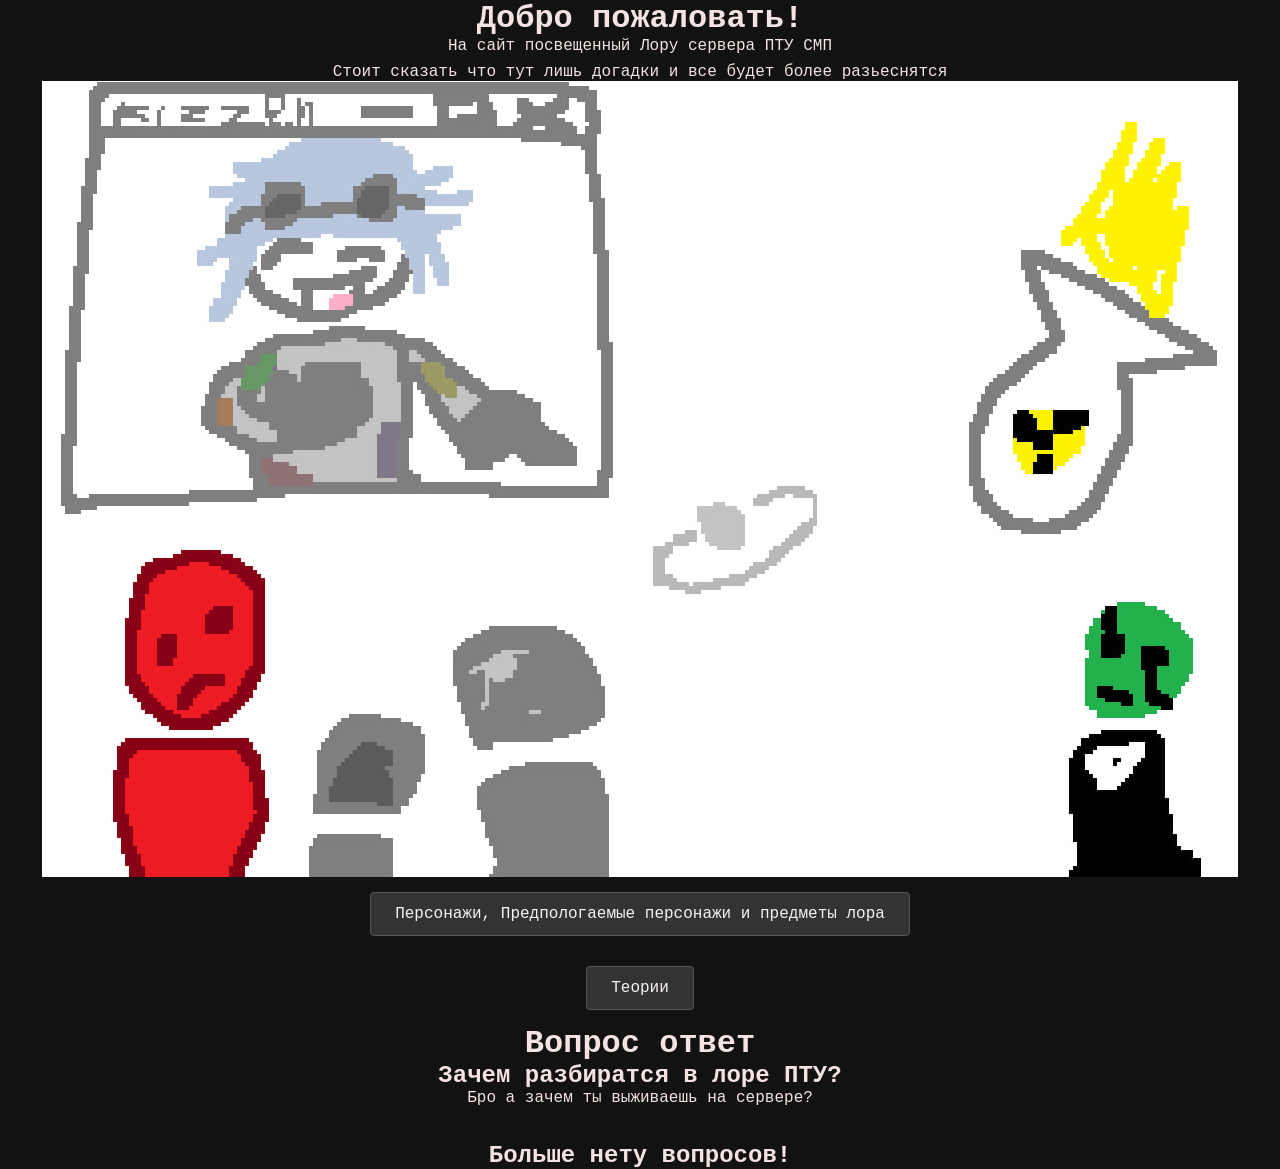
<file: index.html>
<!DOCTYPE html>
<link rel="stylesheet" href="styles.css">

<html>
<head>
    <style>
    body {
        margin: 0;
        min-height: 100vh;
        display: flex;
        flex-direction: column;
        align-items: center;
        background: #121212;
        color: #f5e2e2;
        font-family: 'Courier New', Courier, monospace;
    }

    h1, h2, h3, h4, h5, h6, p {
        margin: 0;
    }

    
    p + p {
        margin-top: 8px;
    }

    
    p + h1, p + h2, p + h3, p + h4, p + h5, p + h6 {
        margin-top: 35px;
    }
    </style>

</head>
<body>

    <h1>Добро пожаловать!</h1>
    <p>На сайт посвещенный Лору сервера ПТУ СМП</p>
    <p>Стоит сказать что тут лишь догадки и все будет более разьеснятся</p>
    <img src = "Prewer.jpg" alt = "изображения что будет происходить тут ">
    <a href="miniwiki.html" class="custom-button">Персонажи, Предпологаемые персонажи и предметы лора</a>
    <a href="Theory.html" class="custom-button">Теории</a>
    

    <h1>Вопрос ответ</h1>

    <h2>Зачем разбиратся в лоре ПТУ?</h2>
    <p>Бро а зачем ты выживаешь на сервере?</p>

    <h2>Больше нету вопросов!</h2>
</body>
</html>
</file>
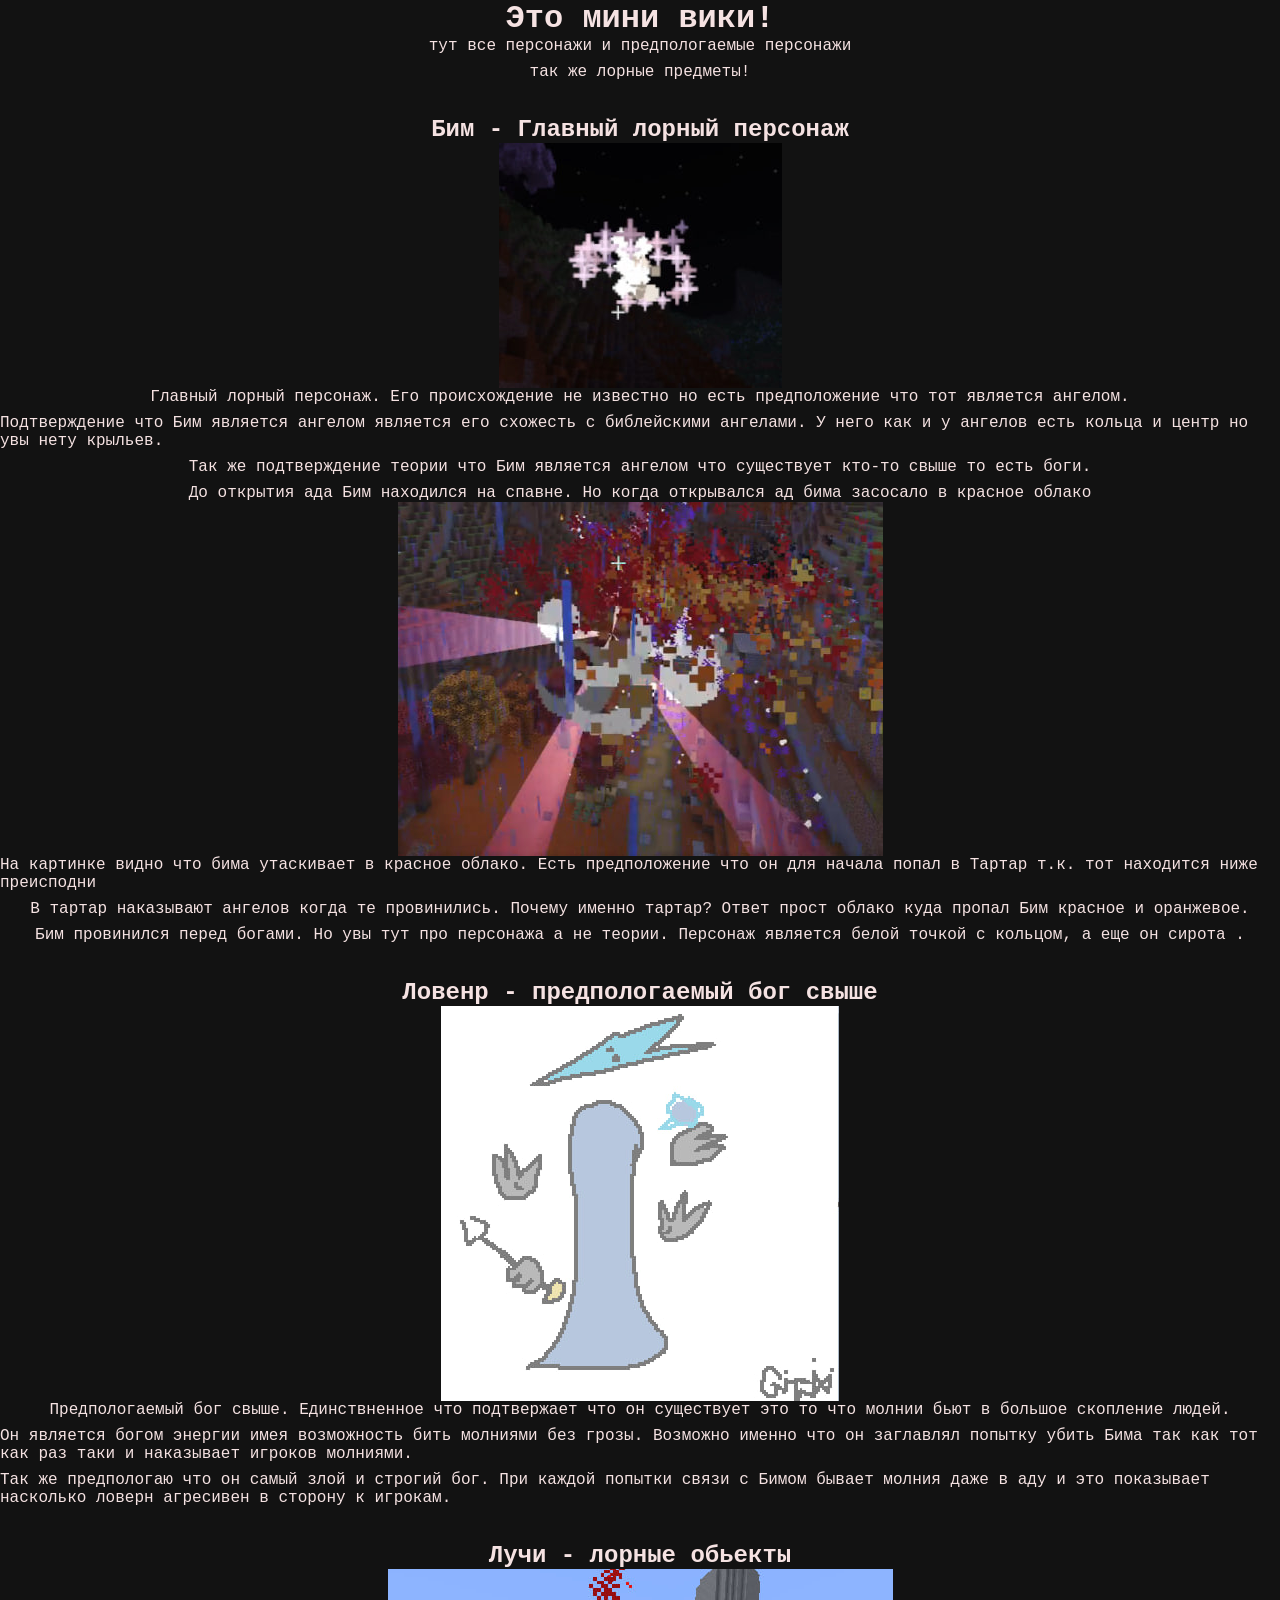
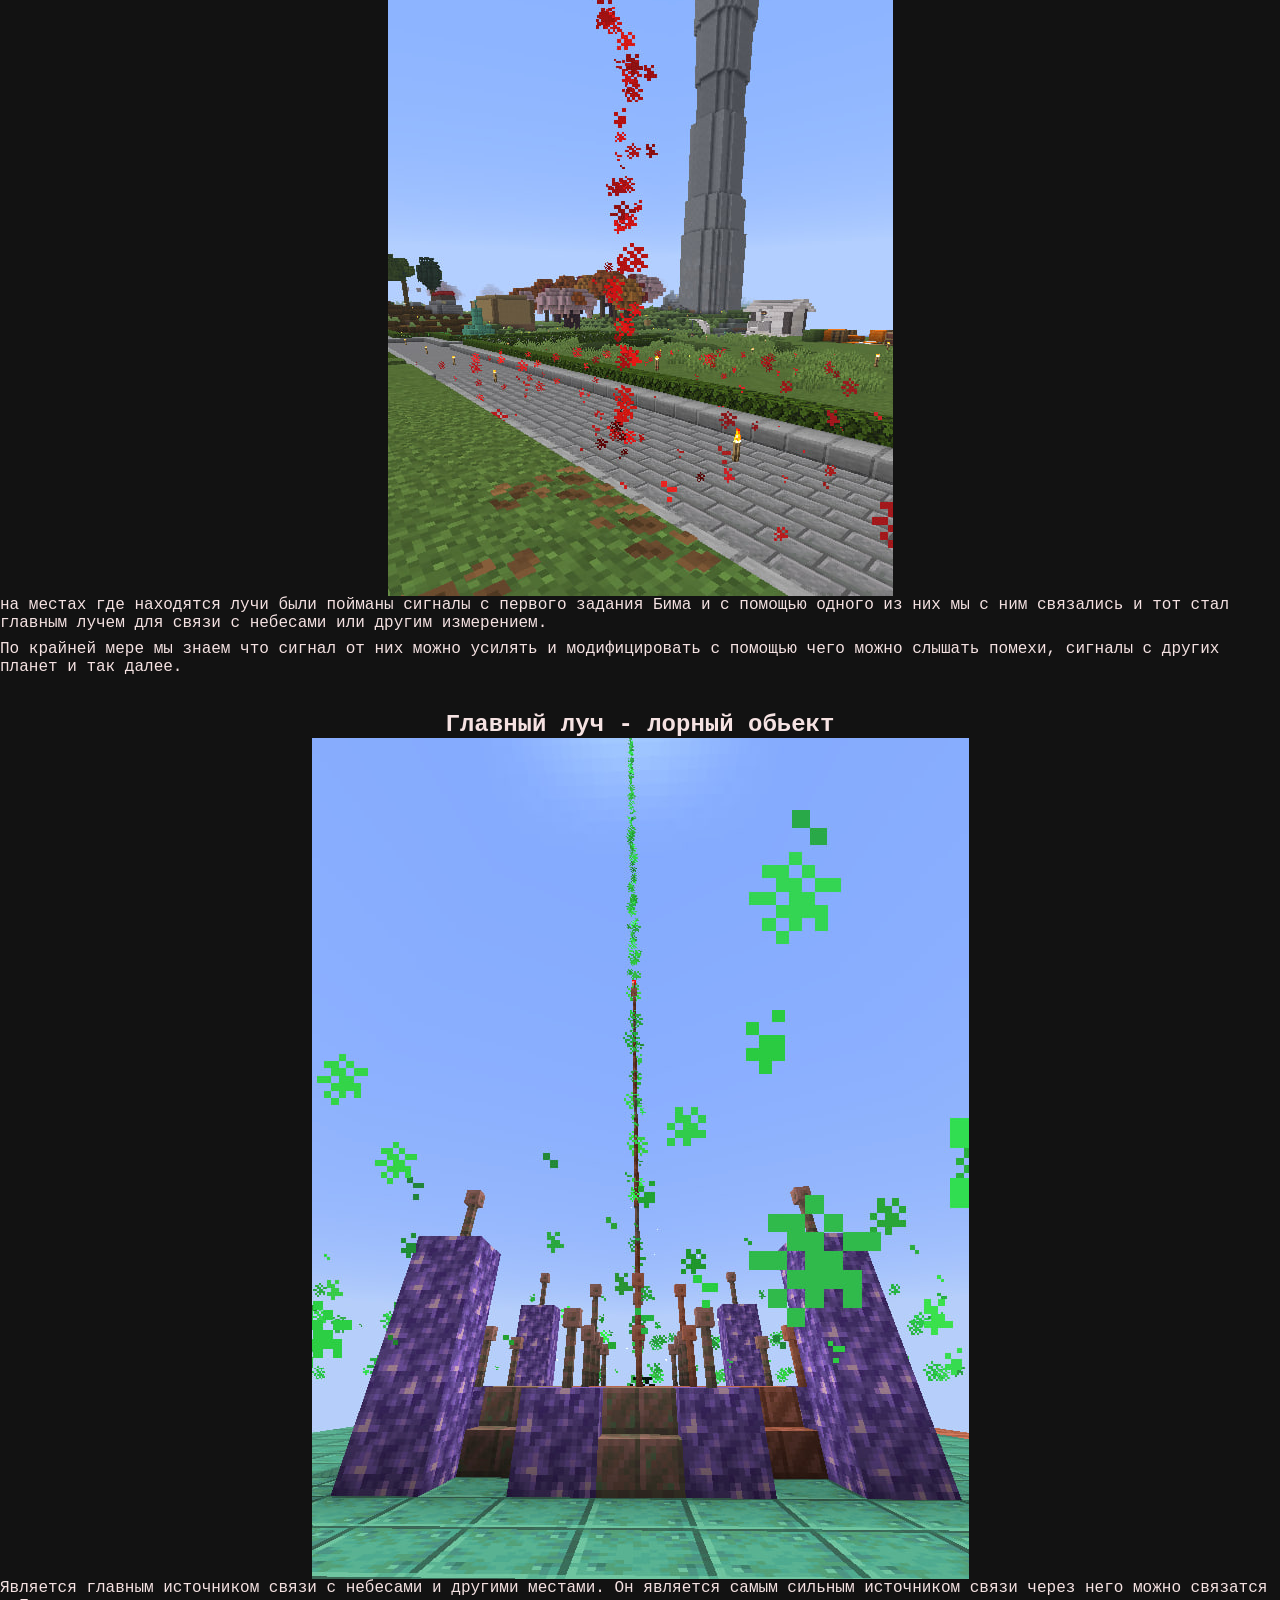
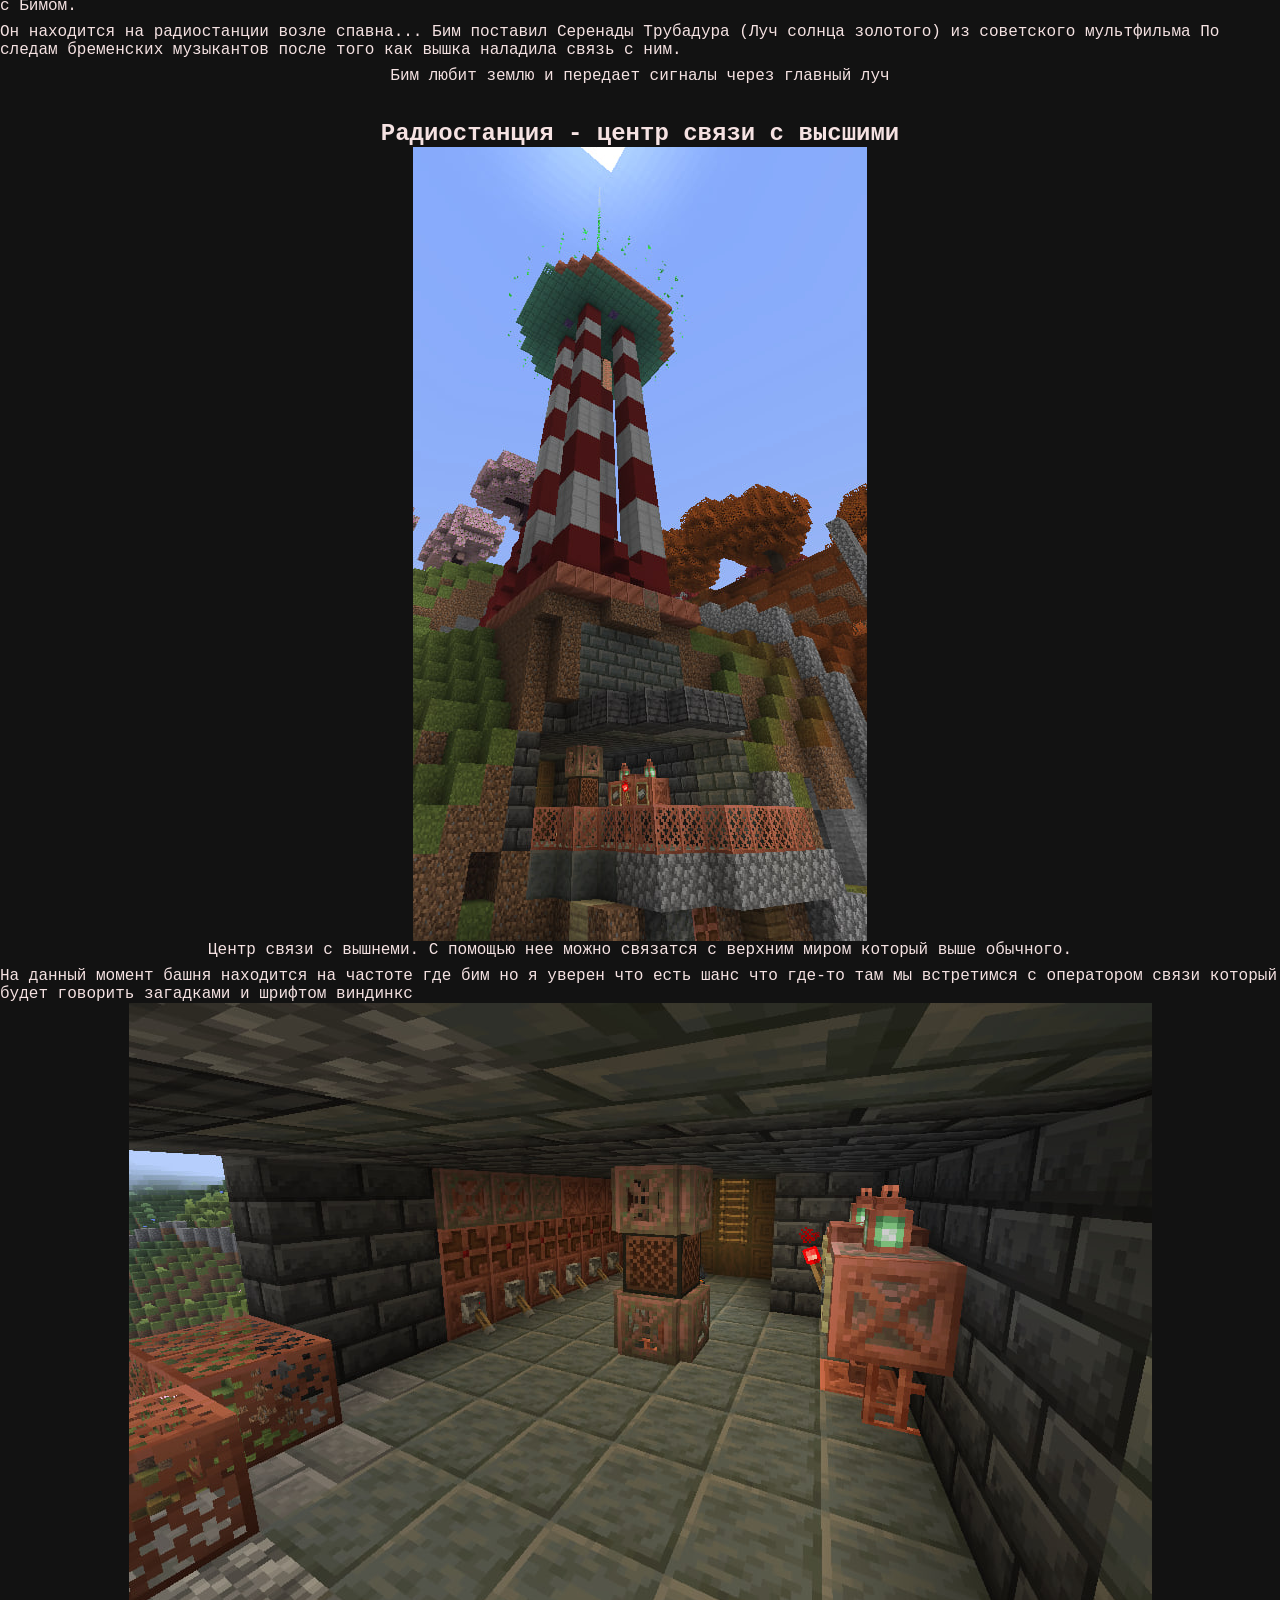
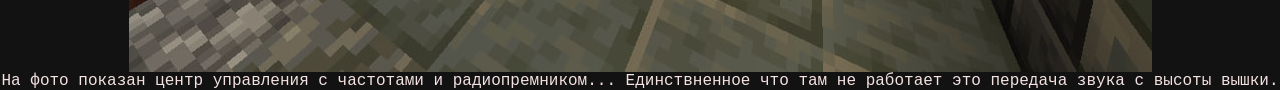
<file: miniwiki.html>
<!DOCTYPE html>
<link rel="stylesheet" href="styles.css">

<html>
<head>
    <style>
    body {
        margin: 0;
        min-height: 100vh;
        display: flex;
        flex-direction: column;
        align-items: center;
        background: #121212;
        color: #f5e2e2;
        font-family: 'Courier New', Courier, monospace;
    }

    h1, h2, h3, h4, h5, h6, p {
        margin: 0;
    }

    
    p + p {
        margin-top: 8px;
    }

    
    p + h1, p + h2, p + h3, p + h4, p + h5, p + h6 {
        margin-top: 35px;
    }
    </style>

</head>
<body>
   <h1>Это мини вики!</h1>
   <p>тут все персонажи и предпологаемые персонажи</p>
   <p>так же лорные предметы!</p>


   <h2>Бим - Главный лорный персонаж</h2>
   <img src = "Bim1.jpg" alt = "Фото бима">
   <p>Главный лорный персонаж. Его происхождение не известно но  есть предположение что тот является ангелом.</p>
   <p>Подтверждение что Бим является ангелом  является его схожесть с библейскими ангелами. У него как и у ангелов есть кольца и центр но увы нету крыльев.</p>
   <p>Так же подтверждение теории что Бим является ангелом что существует кто-то свыше то есть боги. </p>

   <p>До открытия ада Бим находился на спавне. Но когда открывался ад бима засосало в красное облако</p>
   <img src = "ProbajaBim.jpg" alt = "Красное облако ">
   <p>На картинке видно что бима утаскивает в красное облако. Есть предположение что он для начала попал в Тартар т.к. тот находится ниже преисподни</p>
   <p>В тартар наказывают ангелов когда те провинились. Почему именно тартар? Ответ прост облако куда пропал Бим красное и оранжевое. </p>
   <p>Бим провинился перед богами. Но увы тут про персонажа а не теории. Персонаж является белой точкой с кольцом, а еще он сирота . </p>

   <h2>Ловенр - предпологаемый бог свыше</h2>
   <img src = "Lowenr.jpg" alt = "внешность ловенра">
   <p>Предпологаемый бог свыше. Единствненное что подтвержает что он существует это то что молнии бьют в большое скопление людей.</p>
   <p>Он является богом энергии имея возможность бить молниями без грозы. Возможно именно что он заглавлял  попытку убить Бима так как тот как раз таки и наказывает игроков молниями.</p>
   <P>Так же предпологаю что он самый злой и строгий бог. При каждой попытки связи с Бимом бывает молния даже в аду и это показывает насколько ловерн агресивен в сторону к игрокам.  </P>

   <h2>Лучи - лорные обьекты</h2>
   <img src = "Lych.jpg" alt = "луч">
   <P>на местах где находятся лучи были пойманы сигналы с первого задания Бима и с помощью одного из них мы с ним связались и тот стал  главным лучем для связи с небесами или другим измерением.</P>
   <p>По крайней мере мы знаем что сигнал от них можно усилять и модифицировать с помощью чего можно слышать помехи, сигналы с других планет и так далее.</p>

   <h2>Главный луч - лорный обьект</h2>
   <img src = "Glavluch.jpg" alt = "Главный луч">
   <p>Является главным источником связи с небесами и другими местами. Он является самым сильным источником связи через него можно связатся с Бимом.</p>
   <p>Он находится на радиостанции возле спавна... Бим поставил Серенады Трубадура (Луч солнца золотого) из советского мультфильма По следам бременских музыкантов после того как вышка наладила связь с ним. </p>
   <p>Бим любит землю и передает сигналы через главный луч</p>
   
   <h2>Радиостанция - центр связи с высшими</h2>
   <img src = "radiostanc.jpg" alt = "Радиостанция">
   <p>Центр связи с вышнеми. С помощью нее можно связатся с верхним миром который выше обычного.</p>
   <p>На данный момент башня находится на частоте где бим но я уверен что есть шанс что где-то там мы встретимся с оператором связи который будет говорить загадками и шрифтом виндинкс</p>
   <img src = "radioyprav.jpg" alt = "управление радиостанции" >
   <p> На фото показан центр управления с частотами и радиопремником... Единствненное что там не работает это передача звука с высоты вышки. </p>
   
</body>
</html>
</file>
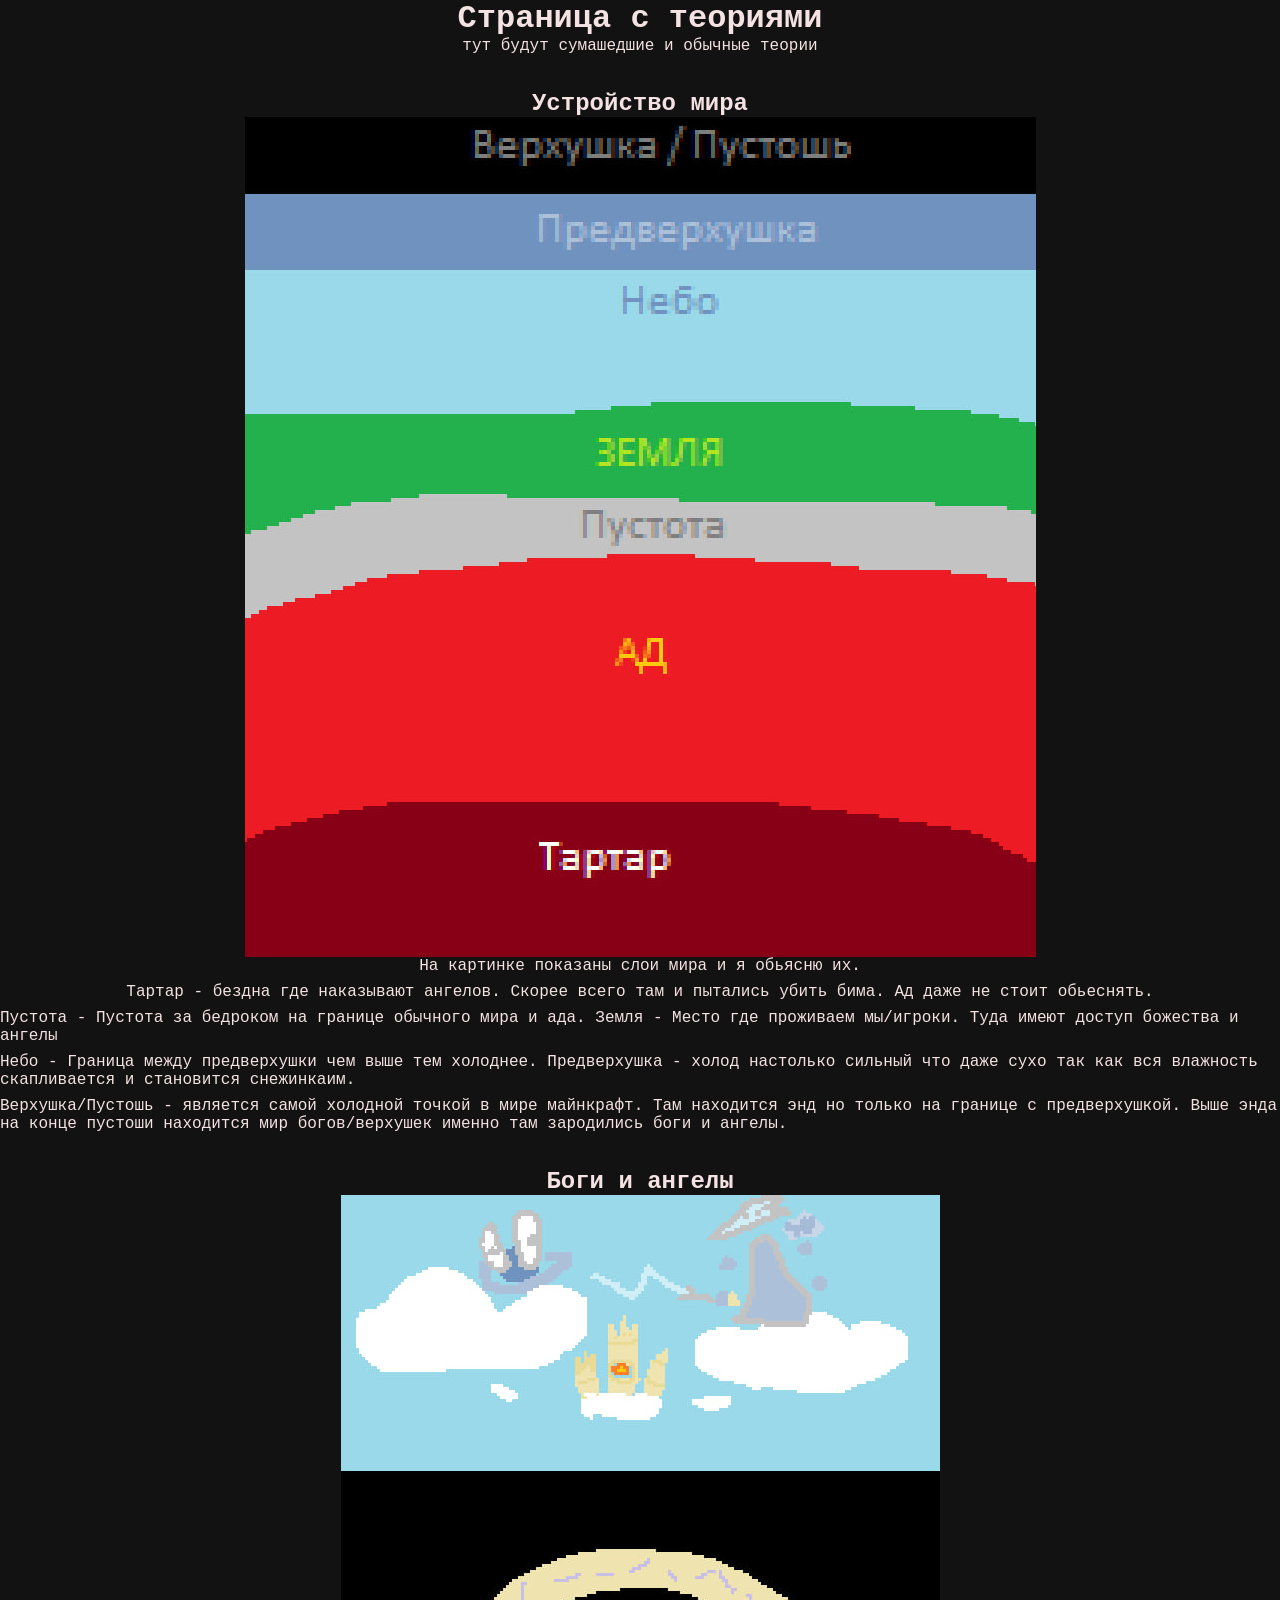
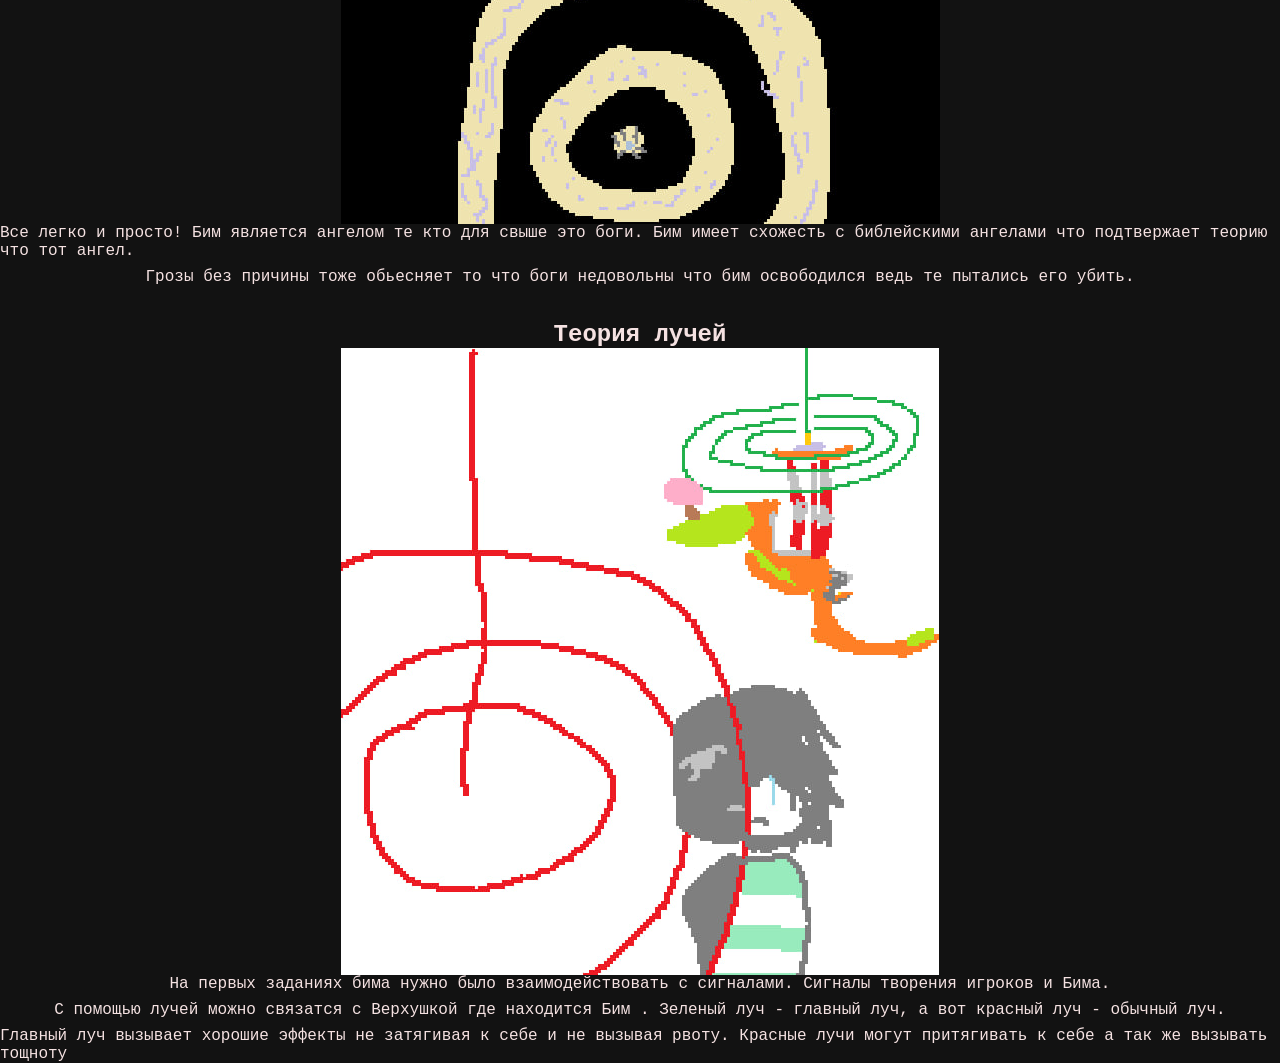
<file: Theory.html>
<!DOCTYPE html>
<link rel="stylesheet" href="styles.css">

<html>
<head>
    <title>Теории</title>
    <link rel="icon" href="icon.jpg">
    <style>
    body {
        margin: 0;
        min-height: 100vh;
        display: flex;
        flex-direction: column;
        align-items: center;
        background: #121212;
        color: #f5e2e2;
        font-family: 'Courier New', Courier, monospace;
    }

    h1, h2, h3, h4, h5, h6, p {
        margin: 0;
    }

    
    p + p {
        margin-top: 8px;
    }

    
    p + h1, p + h2, p + h3, p + h4, p + h5, p + h6 {
        margin-top: 35px;
    }
    </style>

</head>
<body>
   

    <h1>Страница с теориями </h1>
    <p>тут будут сумашедшие и обычные теории</p>

    <h2>Устройство мира</h2>
    <img src = "WTS.jpg" alt = "устройство">
    <p>На картинке показаны слои  мира и я обьясню их.  </p>
    <p>Тартар - бездна где наказывают ангелов. Скорее всего там и пытались убить бима. Ад даже не стоит обьеснять.</p>
    <p>Пустота - Пустота за бедроком на границе обычного мира и ада. Земля - Место где проживаем мы/игроки. Туда имеют доступ божества и ангелы</p>
    <p>Небо - Граница между предверхушки чем выше тем холоднее. Предверхушка - холод настолько сильный что даже  сухо так как вся влажность скапливается и становится снежинкаим.</p>
    <p>Верхушка/Пустошь - является самой холодной точкой в мире майнкрафт. Там находится энд но только на границе с предверхушкой. Выше энда на конце пустоши находится  мир богов/верхушек именно там зародились боги и ангелы.</p>

    <h2>Боги и ангелы</h2>
    <img src = "Kowjk.jpg" alt = "бим на небесах ">
    <p>Все легко и просто! Бим является ангелом те кто для  свыше это боги. Бим имеет схожесть с библейскими ангелами что подтвержает теорию что тот ангел.</p>
    <p>Грозы без причины тоже обьесняет то что боги недовольны что бим освободился ведь те пытались его убить. </p>


    <h2>Теория лучей</h2>
    <img src = "lsy.jpg" alt = "олежа богухов ">
    <p>На первых заданиях бима нужно было взаимодействовать с сигналами. Сигналы творения игроков и Бима.</p>
    <p>С помощью лучей можно связатся с Верхушкой где находится Бим . Зеленый луч - главный луч, а вот красный луч - обычный луч. </p>
    <p>Главный луч вызывает хорошие эффекты не затягивая к себе и не вызывая рвоту. Красные лучи могут притягивать к себе а так же вызывать тощноту</p>



</body>
</html>
</file>
<file: styles.css>
.custom-button {
    display: inline-block;
    padding: 12px 24px;
    background-color: #333; 
    color: #f8f2f2;         
    text-decoration: none;  
    border: 1px solid #555; 
    border-radius: 4px;     
    margin-top: 15px;      
    margin-bottom: 15px;    
    cursor: pointer;
    transition: background 0.2s; 
}

.custom-button:hover {
    background-color: #444; 
}
</file>
